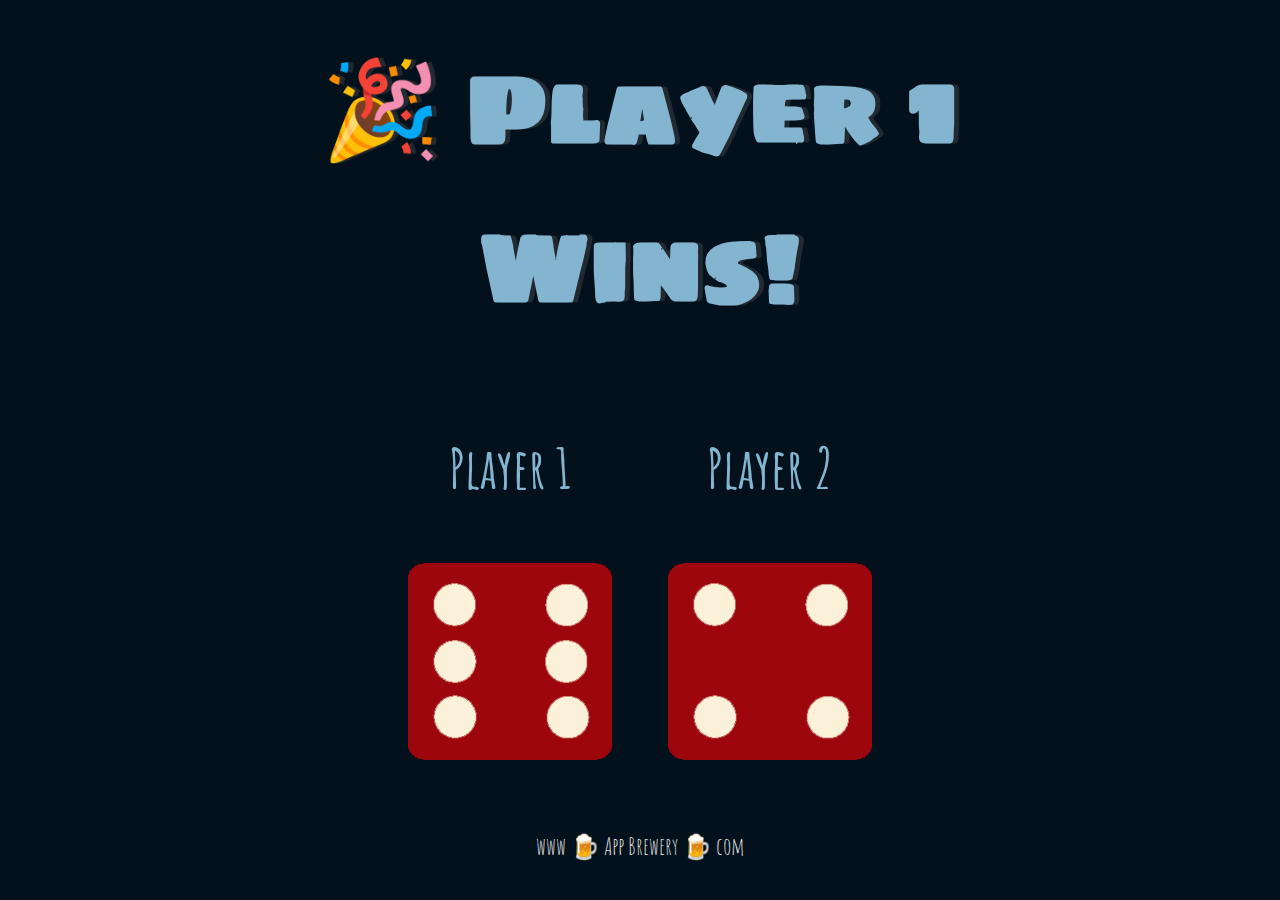
<file: index.html>
<!DOCTYPE html>
<html lang="en" dir="ltr">
  <head>
    <meta charset="utf-8">
    <title>Dicee</title>

    <!-- Custom Styles -->
    <link rel="stylesheet" href="styles/styles.css">

    <!-- Google Fonts -->
    <link rel="preconnect" href="https://fonts.gstatic.com">
    <link href="https://fonts.googleapis.com/css2?family=Amatic+SC:wght@400;700&family=Sigmar+One&display=swap"
      rel="stylesheet">

  </head>
  <body>

    <div class="container">
      <h1>Refresh Me</h1>

      <div class="dice">
        <p>Player 1</p>
        <img class="img1" src="images/dice6.png">
      </div>

      <div class="dice">
        <p>Player 2</p>
        <img class="img2" src="images/dice6.png">
      </div>

    </div>
    
    <script src="scripts/index.js" async></script>

  </body>

  <footer>
    www 🍺 App Brewery 🍺 com
  </footer>
</html>
</file>
<file: styles/styles.css>
.container {
  width: 70%;
  margin: auto;
  text-align: center;
}

.dice {
  text-align: center;
  display: inline-block;

}

body {
  background-color: #02111B;
}

h1 {
  margin: 30px;
  font-family: 'Sigmar One', cursive;
  text-shadow: 5px 0 #232931;
  font-size: 6rem;
  color: #83B5D1;
}

p {
  font-size: 3.5rem;
  font-weight: bold;
  color: #83B5D1;
  font-family: 'Amatic SC', cursive;
}

img {
  width: 80%;
}

footer {
  margin-top: 5%;
  color: #EEEEEE;
  text-align: center;
  font-family: 'Amatic SC', cursive;
  font-size: 1.5rem;
}
</file>
